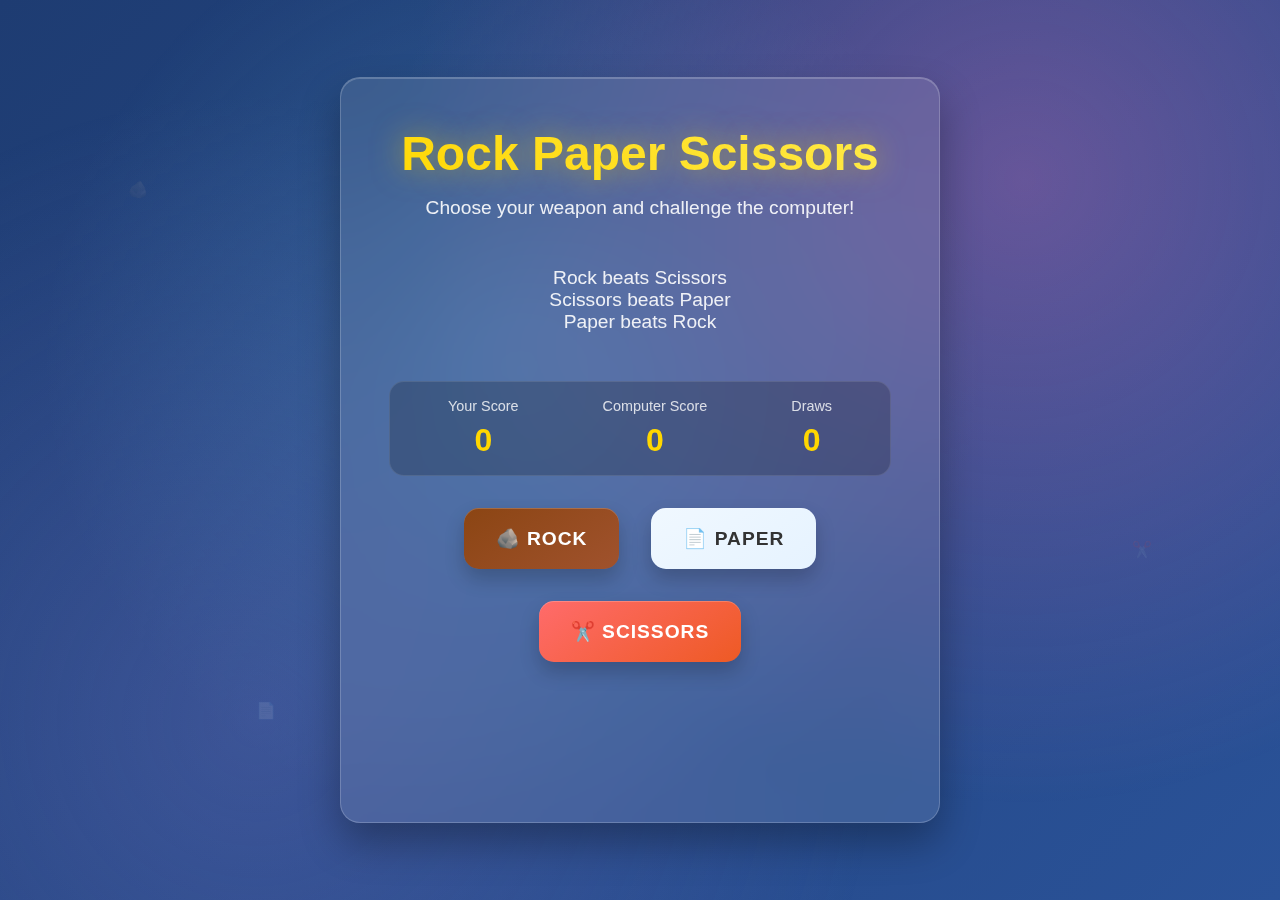
<file: index.html>
<!DOCTYPE html>
<html lang="en">
<head>
    <meta charset="UTF-8">
    <meta name="viewport" content="width=device-width, initial-scale=1.0">
    <title>Rock Paper Scissors - Classic Game</title>
    <link rel="stylesheet" href="styles.css">
</head>
<body>
    <!-- Floating decorative elements -->
    <div class="floating-element">🪨</div>
    <div class="floating-element">✂️</div>
    <div class="floating-element">📄</div>
    
    <div class="game-container">
        <h1 class="game-title">
            Rock Paper Scissors
        </h1>
        <p class="game-subtitle">Choose your weapon and challenge the computer!</p>
        <p class="game-subtitle">Rock beats Scissors <br/>Scissors beats Paper <br/>Paper beats Rock</p>
        
        <!-- Score Board -->
        <div class="score-board">
            <div class="score-item">
                <div class="score-label">Your Score</div>
                <div class="score-value" id="userScore">0</div>
            </div>
            <div class="score-item">
                <div class="score-label">Computer Score</div>
                <div class="score-value" id="computerScore">0</div>
            </div>
            <div class="score-item">
                <div class="score-label">Draws</div>
                <div class="score-value" id="drawScore">0</div>
            </div>
        </div>
        
        <!-- Game Buttons -->
        <div class="button-container">
            <button class="game-button rock-button" onclick="playGame('Rock')">
                🪨 Rock
            </button>
            <button class="game-button paper-button" onclick="playGame('Paper')">
                📄 Paper
            </button>
            <button class="game-button scissors-button" onclick="playGame('Scissors')">
                ✂️ Scissors
            </button>
        </div>
        
        <!-- Result Display -->
        <div class="result-container" id="resultContainer">
            <div class="result-text" id="resultText">Make your choice to start playing!</div>
        </div>
    </div>

    <script>
        // Game state
        let userScore = 0;
        let computerScore = 0;
        let drawScore = 0;
        
        // Update score display
        function updateScore() {
            document.getElementById('userScore').textContent = userScore;
            document.getElementById('computerScore').textContent = computerScore;
            document.getElementById('drawScore').textContent = drawScore;
        }
        
        // Show result with animation
        function showResult(message, resultType) {
            const resultContainer = document.getElementById('resultContainer');
            const resultText = document.getElementById('resultText');
            
            resultText.textContent = message;
            resultText.className = 'result-text ' + resultType;
            
            resultContainer.classList.remove('show');
            setTimeout(() => {
                resultContainer.classList.add('show');
            }, 100);
        }
        
        // Main game logic
        function playGame(userChoice) {
            // Show loading state
            const resultContainer = document.getElementById('resultContainer');
            const resultText = document.getElementById('resultText');
            resultText.innerHTML = '<div class="loading"></div> Thinking...';
            resultContainer.classList.add('show');
            
            // Simulate thinking delay
            setTimeout(() => {
                // Generate computer choice
                const randomNumber = Math.floor(Math.random() * 3);
                let computerChoice = '';
                
                if (randomNumber === 0) {
                    computerChoice = 'Rock';
                } else if (randomNumber === 1) {
                    computerChoice = 'Paper';
                } else {
                    computerChoice = 'Scissors';
                }
                
                // Determine result
                let result = '';
                let resultType = '';
                
                if (userChoice === computerChoice) {
                    result = 'It\'s a draw! Both chose ' + userChoice;
                    resultType = 'result-draw';
                    drawScore++;
                } else if (
                    (userChoice === 'Rock' && computerChoice === 'Scissors') ||
                    (userChoice === 'Scissors' && computerChoice === 'Paper') ||
                    (userChoice === 'Paper' && computerChoice === 'Rock')
                ) {
                    result = `You win! ${userChoice} beats ${computerChoice}`;
                    resultType = 'result-won';
                    userScore++;
                } else {
                    result = `Computer wins! ${computerChoice} beats ${userChoice}`;
                    resultType = 'result-lost';
                    computerScore++;
                }
                
                // Show result
                showResult(result, resultType);
                updateScore();
                
                // Log to console
                console.log(`You chose: ${userChoice}, Computer chose: ${computerChoice}, Result: ${result}`);
            }, 1000);
        }
        
        // Initialize
        updateScore();
    </script>
</body>
</html>
</file>
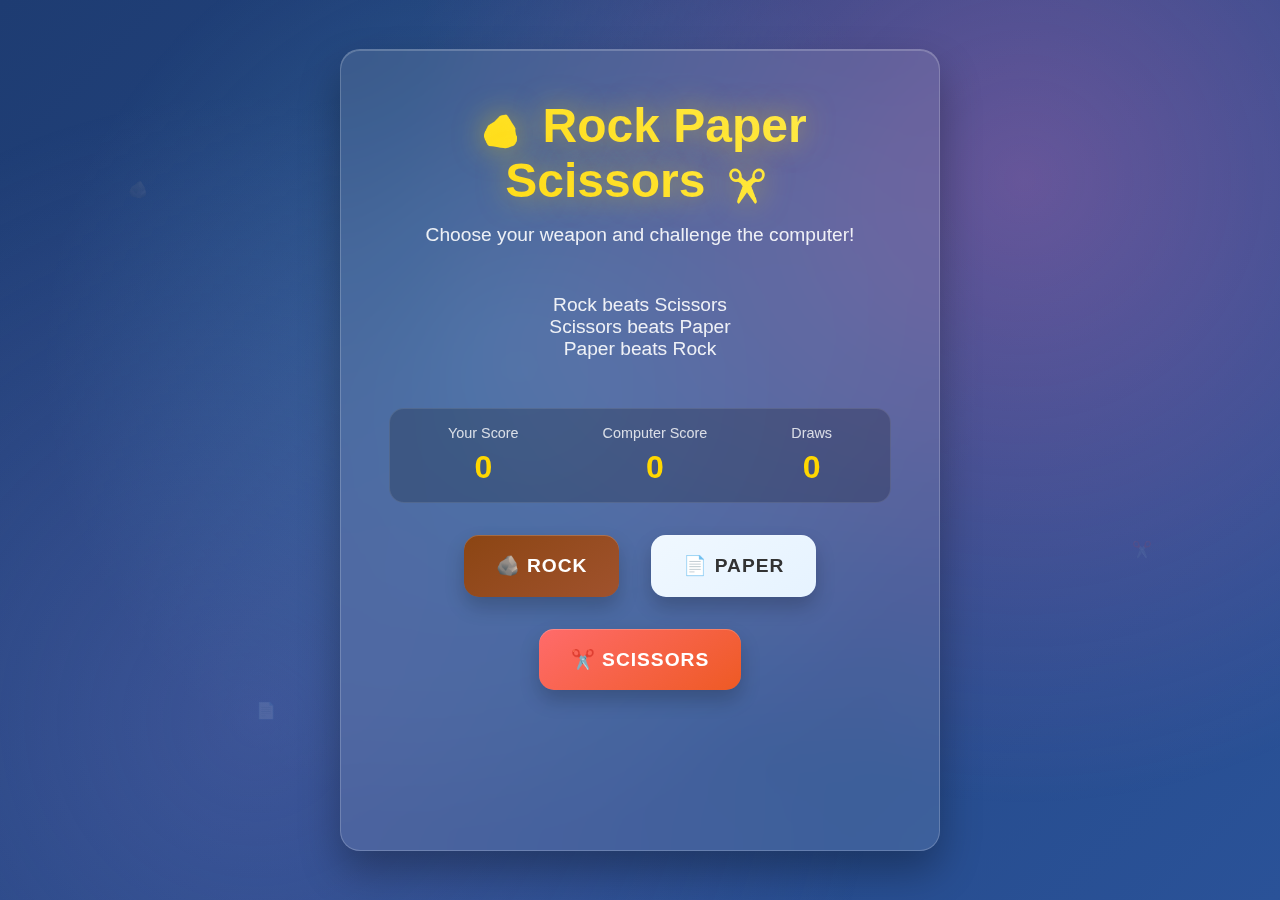
<file: cricket.html>
<!DOCTYPE html>
<html lang="en">
<head>
    <meta charset="UTF-8">
    <meta name="viewport" content="width=device-width, initial-scale=1.0">
    <title>Rock Paper Scissors - Classic Game</title>
    <link rel="stylesheet" href="styles.css">
</head>
<body>
    <!-- Floating decorative elements -->
    <div class="floating-element">🪨</div>
    <div class="floating-element">✂️</div>
    <div class="floating-element">📄</div>
    
    <div class="game-container">
        <h1 class="game-title">
            <span class="game-icon">🪨</span>
            Rock Paper Scissors
            <span class="game-icon">✂️</span>
        </h1>
        <p class="game-subtitle">Choose your weapon and challenge the computer!</p>
        <p class="game-subtitle">Rock beats Scissors <br/>Scissors beats Paper <br/>Paper beats Rock</p>
        
        <!-- Score Board -->
        <div class="score-board">
            <div class="score-item">
                <div class="score-label">Your Score</div>
                <div class="score-value" id="userScore">0</div>
            </div>
            <div class="score-item">
                <div class="score-label">Computer Score</div>
                <div class="score-value" id="computerScore">0</div>
            </div>
            <div class="score-item">
                <div class="score-label">Draws</div>
                <div class="score-value" id="drawScore">0</div>
            </div>
        </div>
        
        <!-- Game Buttons -->
        <div class="button-container">
            <button class="game-button rock-button" onclick="playGame('Rock')">
                🪨 Rock
            </button>
            <button class="game-button paper-button" onclick="playGame('Paper')">
                📄 Paper
            </button>
            <button class="game-button scissors-button" onclick="playGame('Scissors')">
                ✂️ Scissors
            </button>
        </div>
        
        <!-- Result Display -->
        <div class="result-container" id="resultContainer">
            <div class="result-text" id="resultText">Make your choice to start playing!</div>
        </div>
    </div>

    <script>
        // Game state
        let userScore = 0;
        let computerScore = 0;
        let drawScore = 0;
        
        // Update score display
        function updateScore() {
            document.getElementById('userScore').textContent = userScore;
            document.getElementById('computerScore').textContent = computerScore;
            document.getElementById('drawScore').textContent = drawScore;
        }
        
        // Show result with animation
        function showResult(message, resultType) {
            const resultContainer = document.getElementById('resultContainer');
            const resultText = document.getElementById('resultText');
            
            resultText.textContent = message;
            resultText.className = 'result-text ' + resultType;
            
            resultContainer.classList.remove('show');
            setTimeout(() => {
                resultContainer.classList.add('show');
            }, 100);
        }
        
        // Main game logic
        function playGame(userChoice) {
            // Show loading state
            const resultContainer = document.getElementById('resultContainer');
            const resultText = document.getElementById('resultText');
            resultText.innerHTML = '<div class="loading"></div> Thinking...';
            resultContainer.classList.add('show');
            
            // Simulate thinking delay
            setTimeout(() => {
                // Generate computer choice
                const randomNumber = Math.floor(Math.random() * 3);
                let computerChoice = '';
                
                if (randomNumber === 0) {
                    computerChoice = 'Rock';
                } else if (randomNumber === 1) {
                    computerChoice = 'Paper';
                } else {
                    computerChoice = 'Scissors';
                }
                
                // Determine result
                let result = '';
                let resultType = '';
                
                if (userChoice === computerChoice) {
                    result = 'It\'s a draw! Both chose ' + userChoice;
                    resultType = 'result-draw';
                    drawScore++;
                } else if (
                    (userChoice === 'Rock' && computerChoice === 'Scissors') ||
                    (userChoice === 'Scissors' && computerChoice === 'Paper') ||
                    (userChoice === 'Paper' && computerChoice === 'Rock')
                ) {
                    result = `You win! ${userChoice} beats ${computerChoice}`;
                    resultType = 'result-won';
                    userScore++;
                } else {
                    result = `Computer wins! ${computerChoice} beats ${userChoice}`;
                    resultType = 'result-lost';
                    computerScore++;
                }
                
                // Show result
                showResult(result, resultType);
                updateScore();
                
                // Log to console
                console.log(`You chose: ${userChoice}, Computer chose: ${computerChoice}, Result: ${result}`);
            }, 1000);
        }
        
        // Initialize
        updateScore();
    </script>
</body>
</html>
</file>
<file: styles.css>
/* Reset and Base Styles */
* {
    margin: 0;
    padding: 0;
    box-sizing: border-box;
}

body {
    font-family: 'Segoe UI', Tahoma, Geneva, Verdana, sans-serif;
    background: linear-gradient(135deg, #1e3c72 0%, #2a5298 100%);
    min-height: 100vh;
    display: flex;
    flex-direction: column;
    align-items: center;
    justify-content: center;
    color: white;
    overflow-x: hidden;
}

/* Animated Background */
body::before {
    content: '';
    position: fixed;
    top: 0;
    left: 0;
    width: 100%;
    height: 100%;
    background: 
        radial-gradient(circle at 20% 80%, rgba(120, 119, 198, 0.3) 0%, transparent 50%),
        radial-gradient(circle at 80% 20%, rgba(255, 119, 198, 0.3) 0%, transparent 50%),
        radial-gradient(circle at 40% 40%, rgba(120, 219, 255, 0.2) 0%, transparent 50%);
    animation: backgroundShift 20s ease-in-out infinite;
    z-index: -1;
}

@keyframes backgroundShift {
    0%, 100% { transform: translateX(0) translateY(0); }
    33% { transform: translateX(-20px) translateY(-10px); }
    66% { transform: translateX(20px) translateY(10px); }
}

/* Main Container */
.game-container {
    background: rgba(255, 255, 255, 0.1);
    backdrop-filter: blur(20px);
    border-radius: 20px;
    padding: 3rem;
    box-shadow: 
        0 20px 40px rgba(0, 0, 0, 0.3),
        inset 0 1px 0 rgba(255, 255, 255, 0.2);
    border: 1px solid rgba(255, 255, 255, 0.2);
    text-align: center;
    max-width: 600px;
    width: 90%;
    animation: slideInUp 0.8s ease-out;
}

@keyframes slideInUp {
    from {
        opacity: 0;
        transform: translateY(50px);
    }
    to {
        opacity: 1;
        transform: translateY(0);
    }
}

/* Title */
.game-title {
    font-size: 3rem;
    font-weight: 700;
    margin-bottom: 1rem;
    background: linear-gradient(45deg, #ffd700, #ffed4e, #ffd700);
    background-size: 200% 200%;
    -webkit-background-clip: text;
    -webkit-text-fill-color: transparent;
    background-clip: text;
    animation: gradientShift 3s ease-in-out infinite;
    text-shadow: 0 0 30px rgba(255, 215, 0, 0.5);
}

@keyframes gradientShift {
    0%, 100% { background-position: 0% 50%; }
    50% { background-position: 100% 50%; }
}

/* Subtitle */
.game-subtitle {
    font-size: 1.2rem;
    margin-bottom: 3rem;
    opacity: 0.9;
    font-weight: 300;
}

/* Button Container */
.button-container {
    display: flex;
    gap: 2rem;
    justify-content: center;
    flex-wrap: wrap;
    margin-bottom: 2rem;
}

/* Game Buttons */
.game-button {
    background: linear-gradient(145deg, #667eea 0%, #764ba2 100%);
    border: none;
    border-radius: 15px;
    color: white;
    font-size: 1.2rem;
    font-weight: 600;
    padding: 1.2rem 2rem;
    cursor: pointer;
    transition: all 0.3s cubic-bezier(0.4, 0, 0.2, 1);
    box-shadow: 
        0 10px 20px rgba(0, 0, 0, 0.2),
        inset 0 1px 0 rgba(255, 255, 255, 0.2);
    position: relative;
    overflow: hidden;
    min-width: 120px;
    text-transform: uppercase;
    letter-spacing: 1px;
}

.game-button::before {
    content: '';
    position: absolute;
    top: 0;
    left: -100%;
    width: 100%;
    height: 100%;
    background: linear-gradient(90deg, transparent, rgba(255, 255, 255, 0.2), transparent);
    transition: left 0.5s;
}

.game-button:hover::before {
    left: 100%;
}

.game-button:hover {
    transform: translateY(-5px) scale(1.05);
    box-shadow: 
        0 15px 30px rgba(0, 0, 0, 0.3),
        inset 0 1px 0 rgba(255, 255, 255, 0.3);
}

.game-button:active {
    transform: translateY(-2px) scale(1.02);
}

/* Individual Button Styles */
.rock-button {
    background: linear-gradient(145deg, #8b4513 0%, #a0522d 100%);
}

.rock-button:hover {
    background: linear-gradient(145deg, #654321 0%, #8b4513 100%);
}

.paper-button {
    background: linear-gradient(145deg, #f0f8ff 0%, #e6f3ff 100%);
    color: #333;
}

.paper-button:hover {
    background: linear-gradient(145deg, #e6f3ff 0%, #cce7ff 100%);
}

.scissors-button {
    background: linear-gradient(145deg, #ff6b6b 0%, #ee5a24 100%);
}

.scissors-button:hover {
    background: linear-gradient(145deg, #ff5252 0%, #d63031 100%);
}

/* Result Display */
.result-container {
    margin-top: 2rem;
    padding: 1.5rem;
    background: rgba(255, 255, 255, 0.1);
    border-radius: 15px;
    border: 1px solid rgba(255, 255, 255, 0.2);
    min-height: 80px;
    display: flex;
    align-items: center;
    justify-content: center;
    opacity: 0;
    transform: translateY(20px);
    transition: all 0.5s ease;
}

.result-container.show {
    opacity: 1;
    transform: translateY(0);
}

.result-text {
    font-size: 1.3rem;
    font-weight: 600;
    text-align: center;
}

.result-won {
    color: #2ecc71;
    text-shadow: 0 0 10px rgba(46, 204, 113, 0.5);
}

.result-lost {
    color: #e74c3c;
    text-shadow: 0 0 10px rgba(231, 76, 60, 0.5);
}

.result-draw {
    color: #f39c12;
    text-shadow: 0 0 10px rgba(243, 156, 18, 0.5);
}

/* Score Board */
.score-board {
    display: flex;
    justify-content: space-around;
    margin: 2rem 0;
    background: rgba(0, 0, 0, 0.2);
    border-radius: 15px;
    padding: 1rem;
    border: 1px solid rgba(255, 255, 255, 0.1);
}

.score-item {
    text-align: center;
}

.score-label {
    font-size: 0.9rem;
    opacity: 0.8;
    margin-bottom: 0.5rem;
}

.score-value {
    font-size: 2rem;
    font-weight: 700;
    color: #ffd700;
}

/* Responsive Design */
@media (max-width: 768px) {
    .game-container {
        padding: 2rem 1.5rem;
        margin: 1rem;
    }
    
    .game-title {
        font-size: 2.5rem;
    }
    
    .button-container {
        gap: 1rem;
    }
    
    .game-button {
        padding: 1rem 1.5rem;
        font-size: 1rem;
        min-width: 100px;
    }
    
    .score-board {
        flex-direction: column;
        gap: 1rem;
    }
}

@media (max-width: 480px) {
    .game-title {
        font-size: 2rem;
    }
    
    .button-container {
        flex-direction: column;
        align-items: center;
    }
    
    .game-button {
        width: 100%;
        max-width: 200px;
    }
}

/* Loading Animation */
.loading {
    display: inline-block;
    width: 20px;
    height: 20px;
    border: 3px solid rgba(255, 255, 255, 0.3);
    border-radius: 50%;
    border-top-color: #fff;
    animation: spin 1s ease-in-out infinite;
}

@keyframes spin {
    to { transform: rotate(360deg); }
}

/* Floating Elements */
.floating-element {
    position: absolute;
    opacity: 0.1;
    animation: float 6s ease-in-out infinite;
}

.floating-element:nth-child(1) {
    top: 20%;
    left: 10%;
    animation-delay: 0s;
}

.floating-element:nth-child(2) {
    top: 60%;
    right: 10%;
    animation-delay: 2s;
}

.floating-element:nth-child(3) {
    bottom: 20%;
    left: 20%;
    animation-delay: 4s;
}

@keyframes float {
    0%, 100% { transform: translateY(0px) rotate(0deg); }
    50% { transform: translateY(-20px) rotate(180deg); }
}

/* Game Icons */
.game-icon {
    font-size: 2rem;
    margin: 0 0.5rem;
    animation: bounce 2s infinite;
}

@keyframes bounce {
    0%, 20%, 50%, 80%, 100% { transform: translateY(0); }
    40% { transform: translateY(-10px); }
    60% { transform: translateY(-5px); }
}
</file>
